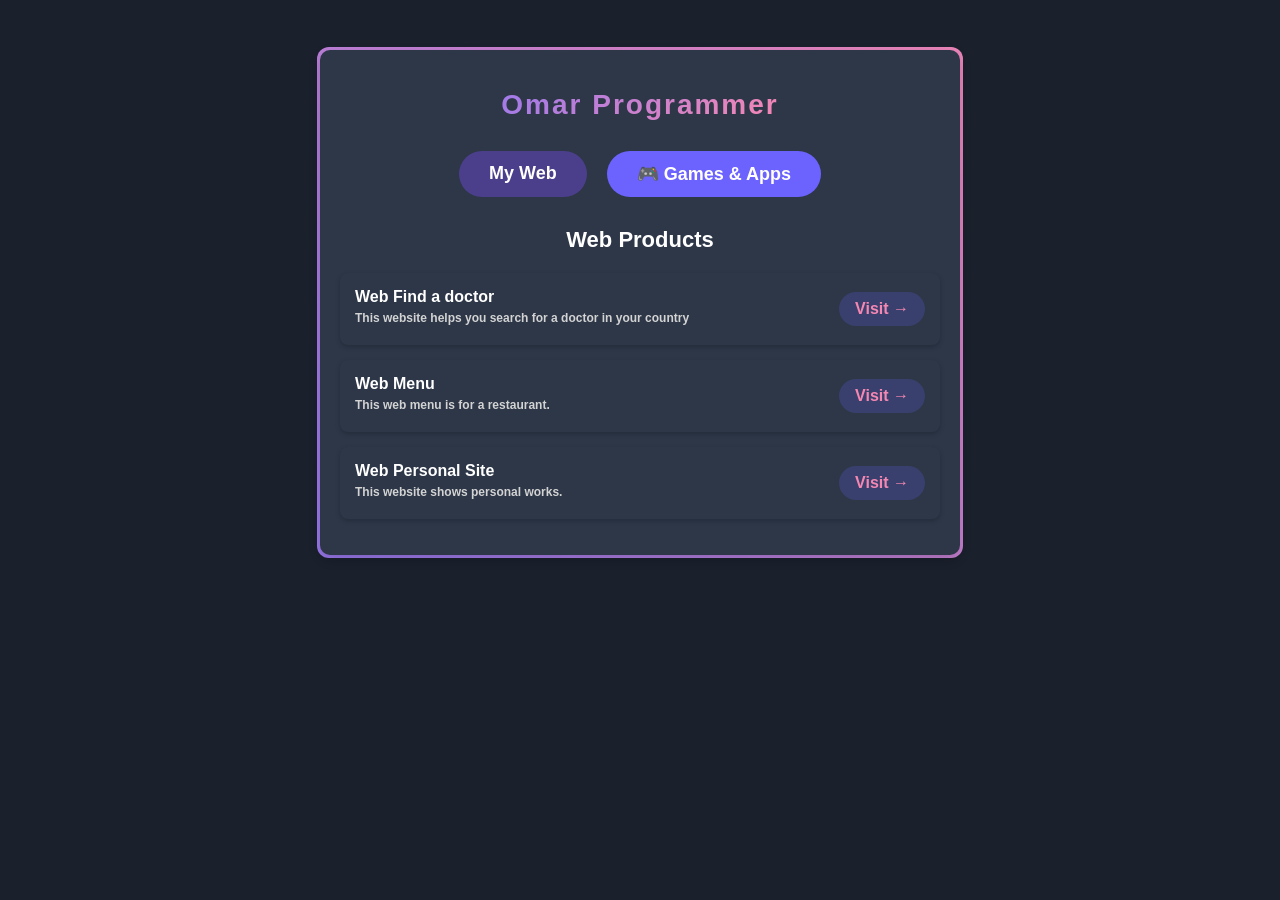
<file: index.html>
<!DOCTYPE html>
<html lang="en">
<head>
  <meta charset="UTF-8">
  <meta name="viewport" content="width=device-width, initial-scale=1.0">
  <title>Omar Programmer</title>
  <style>
    /* إعدادات الجسم */
    body {
      font-family: Arial, sans-serif;
      background-color: #1a202c;
      color: #ffffff;
      margin: 0;
      padding: 0;
    }

    /* إعدادات الحاوية الرئيسية */
    .container {
      max-width: 600px;
      margin: 50px auto;
      padding: 20px;
      background-color: #2d3748;
      border-radius: 10px;
      box-shadow: 0 4px 12px rgba(0, 0, 0, 0.2);
      text-align: center;
      animation: fadeIn 1s ease-in-out;
      position: relative;
    }

    /* تأثير الحدود المتحركة حول المربع - ظاهر دائماً */
    .container::before {
      content: '';
      position: absolute;
      top: -3px;
      left: -3px;
      right: -3px;
      bottom: -3px;
      background: linear-gradient(45deg, #6c63ff, #9f7aea, #f687b3, #6c63ff);
      background-size: 300% 300%;
      border-radius: 12px;
      z-index: -1;
      opacity: 1;
      animation: borderMove 3s ease infinite;
    }

    @keyframes borderMove {
      0% {
        background-position: 0% 50%;
      }
      50% {
        background-position: 100% 50%;
      }
      100% {
        background-position: 0% 50%;
      }
    }

    /* إعدادات العنوان - تدرج ثابت فقط بدون انيميشن */
    h1 {
      font-size: 28px;
      margin-bottom: 30px;
      background: linear-gradient(135deg, #9f7aea, #f687b3);
      -webkit-background-clip: text;
      background-clip: text;
      color: transparent;
      display: inline-block;
      letter-spacing: 2px;
      animation: slideDown 1s ease-out;
    }

    /* إعدادات الأزرار */
    .buttons {
      display: flex;
      justify-content: center;
      gap: 20px;
      margin-bottom: 30px;
    }

    button {
      display: inline-block;
      padding: 12px 30px;
      font-size: 18px;
      font-weight: bold;
      color: #ffffff;
      background-color: #6c63ff;
      border: none;
      border-radius: 50px;
      cursor: pointer;
      transition: transform 0.3s ease, background-color 0.3s ease, box-shadow 0.3s ease;
    }

    button.active {
      background-color: #4b3f8c;
    }

    button:hover {
      background-color: #4b3f8c;
      transform: scale(1.1);
      box-shadow: 0 6px 20px rgba(0, 0, 0, 0.2);
    }

    /* إعدادات قائمة المنتجات */
    .product-list {
      display: none;
      margin-top: 30px;
    }

    .product-list.visible {
      display: block;
      animation: fadeInUp 0.8s ease-out;
    }

    .product-title {
      color: #ffffff;
      font-size: 22px;
      margin-bottom: 20px;
      animation: slideDown 0.5s ease-out;
    }

    ul {
      list-style: none;
      padding: 0;
    }

    li {
      display: flex;
      align-items: center;
      justify-content: space-between;
      padding: 15px;
      background-color: #2d3748;
      border-radius: 8px;
      margin-bottom: 15px;
      box-shadow: 0 2px 5px rgba(0, 0, 0, 0.2);
      animation: fadeInLeft 0.5s ease-out;
      animation-delay: calc(0.1s * var(--i));
      opacity: 0;
      animation-fill-mode: forwards;
      transition: all 0.3s ease;
      gap: 15px;
    }

    /* تأثير التمرير على العنصر */
    li:hover {
      transform: translateX(10px) scale(1.02);
      background: linear-gradient(135deg, #4a3f8c, #2d3748);
      box-shadow: 0 8px 25px rgba(108, 99, 255, 0.4);
      cursor: pointer;
    }

    li .description {
      font-size: 12px;
      color: #d3d3d3;
      transition: color 0.3s ease;
      margin-top: 5px;
    }

    li:hover .description {
      color: #9f7aea;
    }

    a {
      color: #f687b3;
      text-decoration: none;
      font-weight: bold;
      padding: 8px 16px;
      background-color: rgba(108, 99, 255, 0.2);
      border-radius: 25px;
      transition: all 0.3s ease;
      white-space: nowrap;
      margin-left: 0;
    }

    a:hover {
      color: #ffffff;
      background-color: #6c63ff;
      transform: scale(1.05);
      display: inline-block;
    }

    .product-details {
      flex: 1;
      text-align: left;
    }

    .product-details span {
      display: block;
      color: #ffffff;
      font-size: 16px;
      font-weight: bold;
      margin-bottom: 5px;
      text-align: left;
    }

    li:hover .product-details span {
      color: #f687b3;
    }

    .product-details .description {
      font-size: 12px;
      color: #d3d3d3;
      text-align: left;
    }

    /* Animations */
    @keyframes fadeIn {
      from {
        opacity: 0;
      }
      to {
        opacity: 1;
      }
    }

    @keyframes slideDown {
      from {
        transform: translateY(-20px);
        opacity: 0;
      }
      to {
        transform: translateY(0);
        opacity: 1;
      }
    }

    @keyframes fadeInUp {
      from {
        transform: translateY(20px);
        opacity: 0;
      }
      to {
        transform: translateY(0);
        opacity: 1;
      }
    }

    @keyframes fadeInLeft {
      from {
        transform: translateX(-20px);
        opacity: 0;
      }
      to {
        transform: translateX(0);
        opacity: 1;
      }
    }
  </style>
</head>
<body>
  <div class="container">
    <h1 class="title">Omar Programmer</h1>
    <div class="buttons">
      <button onclick="showProducts('web')" class="btn btn-web">My Web</button>
      <button onclick="showProducts('games')" class="btn btn-games">🎮 Games & Apps</button>
    </div>
    <div id="productList" class="product-list hidden">
      <h2 id="productTitle" class="product-title"></h2>
      <ul id="products"></ul>
    </div>
  </div>

  <script>
    // قائمة منتجات الويب
    const webProducts = [
      { id: 1, name: "Web Find a doctor", link: "https://omarprogarmmer.github.io/Find-a-doctor/", description: "This website helps you search for a doctor in your country" },
      { id: 2, name: "Web Menu", link: "https://omarprogarmmer.github.io/Menu/", description: "This web menu is for a restaurant." },
      { id: 3, name: "Web Personal Site", link: "https://omarprogarmmer.github.io/Personal-Site/", description: "This website shows personal works." },
    ];

    // قائمة الألعاب والتطبيقات
    const gamesProducts = [
      { id: 1, name: "LevelChase", link: "", description: "In the world of theaters, a mysterious key to a door has been stolen. What could be hidden behind this door? You are the pursuer, and it must be recovered and its secrets discovered." },
    ];

    // دالة لعرض المنتجات بناءً على النوع
    function showProducts(type) {
      const productList = document.getElementById("productList");
      const productTitle = document.getElementById("productTitle");
      const productsContainer = document.getElementById("products");
      const buttons = document.querySelectorAll(".btn");

      // إعادة تعيين ألوان الأزرار
      buttons.forEach(button => button.classList.remove("active"));

      // إضافة اللون النشط للزر المختار
      const activeButton = document.querySelector(`.btn-${type}`);
      if (activeButton) {
        activeButton.classList.add("active");
      }

      // إظهار قائمة المنتجات
      productList.classList.add("visible");

      // تحديد العنوان بناءً على النوع
      if (type === "web") {
        productTitle.textContent = "Web Products";
      } else if (type === "games") {
        productTitle.textContent = "🎮 Games & Applications";
      }

      // تحديد المنتجات بناءً على النوع
      let products = [];
      if (type === "web") {
        products = webProducts;
      } else if (type === "games") {
        products = gamesProducts;
      }

      // مسح المحتوى القديم من المنتجات
      productsContainer.innerHTML = "";

      if (products.length === 0) {
        // عرض رسالة إذا لم توجد منتجات
        const noProducts = document.createElement("li");
        noProducts.textContent = "No products available.";
        noProducts.style.textAlign = "center";
        noProducts.style.color = "#f687b3";
        productsContainer.appendChild(noProducts);
        return;
      }

      // إضافة المنتجات إلى القائمة
      products.forEach((product, index) => {
        const listItem = document.createElement("li");
        listItem.style.setProperty("--i", index);

        // تفاصيل المنتج (الاسم والوصف على اليسار)
        const details = document.createElement("div");
        details.classList.add("product-details");
        details.innerHTML = `
          <span>${product.name}</span>
          <span class="description">${product.description}</span>
        `;

        // رابط للمنتج (على اليمين)
        const link = document.createElement("a");
        if (product.link && product.link !== "") {
          link.href = product.link;
          link.target = "_blank";
          link.textContent = "Visit →";
        } else {
          link.href = "#";
          link.textContent = "Soon ←";
          link.style.cursor = "not-allowed";
          link.style.opacity = "0.7";
          link.onclick = function(e) {
            e.preventDefault();
            alert("This application will be available soon! 🚀");
          };
        }

        // إضافة العناصر داخل القائمة
        listItem.appendChild(details);
        listItem.appendChild(link);

        // إضافة المنتج إلى الحاوية
        productsContainer.appendChild(listItem);
      });
    }

    // عرض مشاريع الويب عند تحميل الصفحة
    showProducts('web');
  </script>
</body>
</html>
</file>
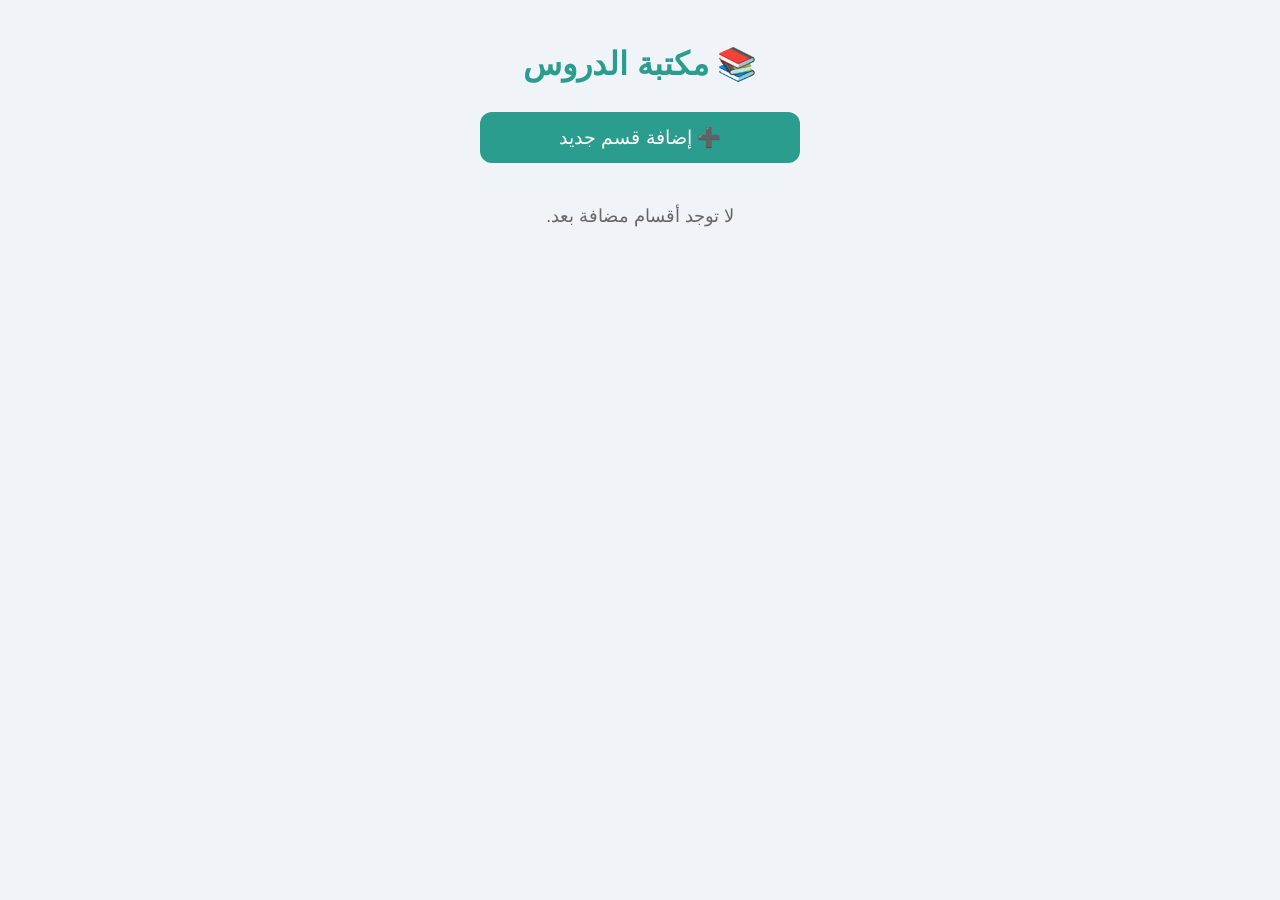
<file: lessons.html>
<!DOCTYPE html>
<html lang="ar">
<head>
  <meta charset="UTF-8" />
  <meta name="viewport" content="width=device-width, initial-scale=1" />
  <title>الأقسام - المكتبة</title>
  <style>
    body {
      font-family: 'Segoe UI', Tahoma, Geneva, Verdana, sans-serif;
      direction: rtl;
      padding: 1.5rem 1rem;
      background-color: #f0f4f8;
      max-width: 600px;
      margin: auto;
      box-sizing: border-box;
      text-align: center;
    }
    h1 {
      color: #2a9d8f;
      font-size: 2rem;
      margin-bottom: 1.8rem;
      word-break: break-word;
    }
    #addSectionBtn {
      background-color: #2a9d8f;
      color: white;
      border: none;
      padding: 14px 30px;
      border-radius: 12px;
      cursor: pointer;
      font-size: 1.2rem;
      width: 90%;
      max-width: 320px;
      margin-bottom: 25px;
      transition: background-color 0.3s ease;
    }
    #addSectionBtn:hover {
      background-color: #1d5e6b;
    }
    #sectionsList {
      display: flex;
      flex-direction: column;
      gap: 14px;
      padding-bottom: 40px;
    }
    .section-item {
      background-color: #fff;
      padding: 16px 20px;
      border-radius: 14px;
      box-shadow: 0 3px 8px rgba(0,0,0,0.12);
      display: flex;
      align-items: center;
      justify-content: space-between;
      cursor: pointer;
      transition: box-shadow 0.3s ease;
      user-select: none;
    }
    .section-item:hover {
      box-shadow: 0 6px 18px rgba(0,0,0,0.22);
    }
    .section-name {
      font-size: 1.2rem;
      color: #264653;
      flex-grow: 1;
      word-break: break-word;
      text-align: right;
      padding-right: 12px;
    }
    .btn-group {
      display: flex;
      gap: 10px;
      flex-shrink: 0;
    }
    .btn-edit, .btn-delete {
      background-color: #2a9d8f;
      color: white;
      border: none;
      border-radius: 10px;
      padding: 8px 14px;
      font-size: 1rem;
      cursor: pointer;
      transition: background-color 0.3s ease;
      user-select: none;
      flex-shrink: 0;
    }
    .btn-delete {
      background-color: #e76f51;
    }
    .btn-edit:hover {
      background-color: #1b5f73;
    }
    .btn-delete:hover {
      background-color: #b54334;
    }
    @media (max-width: 400px) {
      #addSectionBtn {
        width: 100%;
        max-width: none;
        padding: 12px 20px;
        font-size: 1.1rem;
      }
      .section-item {
        flex-direction: column;
        align-items: flex-start;
        gap: 8px;
      }
      .btn-group {
        width: 100%;
        justify-content: flex-start;
      }
      .btn-edit, .btn-delete {
        width: 48%;
        font-size: 1.1rem;
        padding: 10px 0;
      }
      .section-name {
        padding-right: 0;
        text-align: right;
        font-size: 1.3rem;
      }
    }
  </style>
</head>
<body>

  <h1>📚 مكتبة الدروس</h1>

  <button id="addSectionBtn">➕ إضافة قسم جديد</button>

  <div id="sectionsList">
    <!-- تظهر الأقسام هنا -->
  </div>

  <script>
    const sectionsList = document.getElementById('sectionsList');
    const addSectionBtn = document.getElementById('addSectionBtn');

    let sections = JSON.parse(localStorage.getItem('sections') || '[]');

    function saveSections() {
      localStorage.setItem('sections', JSON.stringify(sections));
    }

    function renderSections() {
      sectionsList.innerHTML = '';

      if (sections.length === 0) {
        sectionsList.innerHTML = '<p style="color:#666; font-size:1.1rem;">لا توجد أقسام مضافة بعد.</p>';
        return;
      }

      sections.forEach((section, index) => {
        const item = document.createElement('div');
        item.className = 'section-item';

        // عند الضغط على اسم القسم ننتقل إلى صفحة القسم مع حفظ الاسم
        const nameSpan = document.createElement('span');
        nameSpan.className = 'section-name';
        nameSpan.textContent = section;
        nameSpan.onclick = () => {
          localStorage.setItem('currentSection', section);
          window.location.href = 'section.html';
        };

        // أزرار تعديل وحذف
        const btnGroup = document.createElement('div');
        btnGroup.className = 'btn-group';

        const editBtn = document.createElement('button');
        editBtn.className = 'btn-edit';
        editBtn.textContent = '✏️ تعديل الاسم';
        editBtn.title = 'تعديل اسم القسم';
        editBtn.onclick = (e) => {
          e.stopPropagation();
          const newName = prompt('ادخل اسم القسم الجديد:', section);
          if (newName !== null) {
            const trimmed = newName.trim();
            if (trimmed === '') {
              alert('الاسم لا يمكن أن يكون فارغاً!');
              return;
            }
            if (sections.includes(trimmed)) {
              alert('هذا الاسم موجود مسبقاً!');
              return;
            }
            sections[index] = trimmed;
            saveSections();
            renderSections();
          }
        };

        const delBtn = document.createElement('button');
        delBtn.className = 'btn-delete';
        delBtn.textContent = '🗑️ حذف القسم';
        delBtn.title = 'حذف القسم';
        delBtn.onclick = (e) => {
          e.stopPropagation();
          if (confirm(`هل تريد حذف القسم "${section}"؟\n(سوف تحذف جميع الملفات المرتبطة به أيضاً)`)) {
            sections.splice(index, 1);
            saveSections();
            // حذف ملفات القسم من localStorage
            localStorage.removeItem(`files_${section}`);
            renderSections();
          }
        };

        btnGroup.appendChild(editBtn);
        btnGroup.appendChild(delBtn);

        item.appendChild(nameSpan);
        item.appendChild(btnGroup);

        sectionsList.appendChild(item);
      });
    }

    addSectionBtn.onclick = () => {
      let newSection = prompt('ادخل اسم القسم الجديد:');
      if (newSection !== null) {
        newSection = newSection.trim();
        if (newSection === '') {
          alert('الاسم لا يمكن أن يكون فارغاً!');
          return;
        }
        if (sections.includes(newSection)) {
          alert('هذا الاسم موجود مسبقاً!');
          return;
        }
        sections.push(newSection);
        saveSections();
        renderSections();
      }
    };

    renderSections();
  </script>

</body>
</html>
</file>
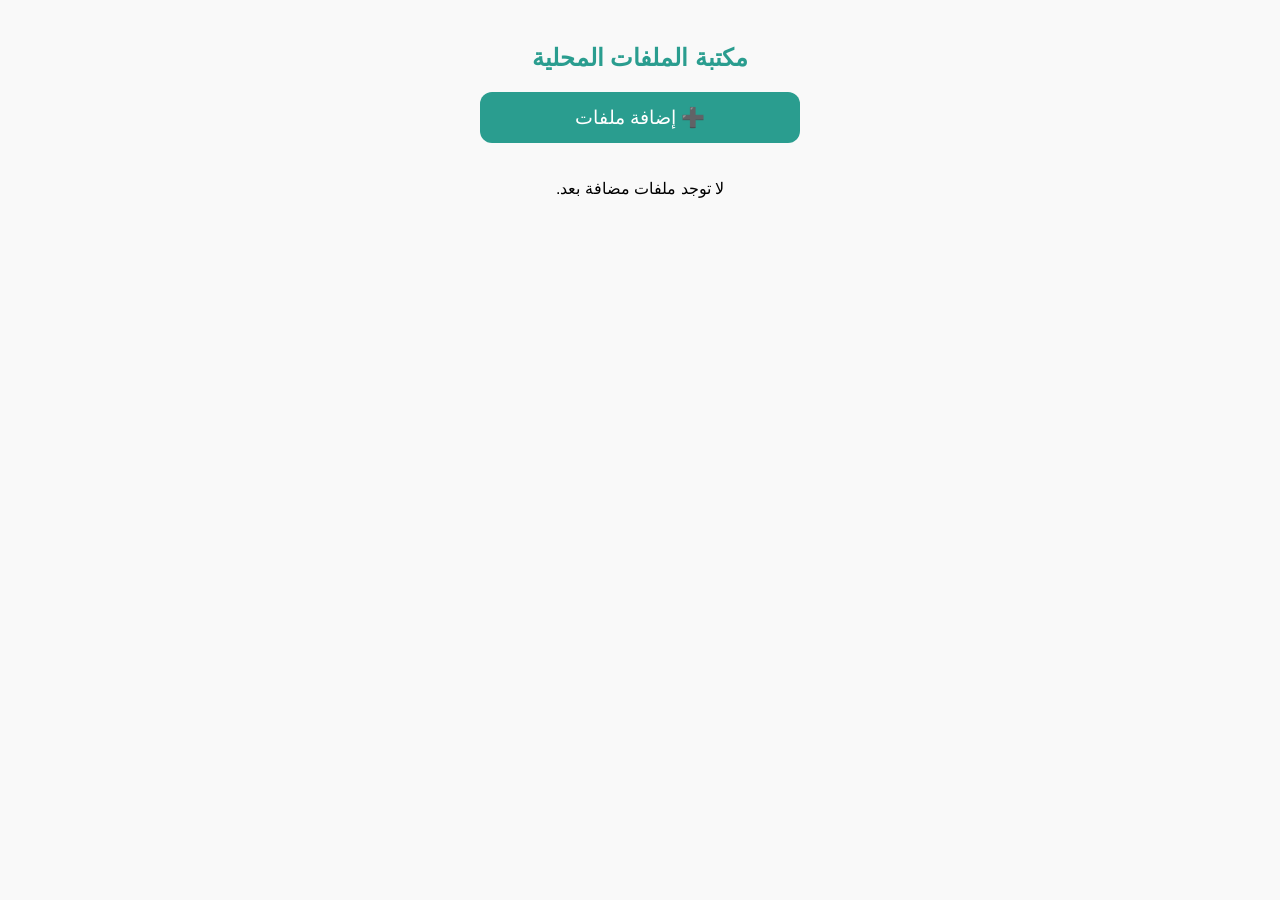
<file: section.html>
<!DOCTYPE html>
<html lang="ar">
<head>
<meta charset="UTF-8" />
<meta name="viewport" content="width=device-width, initial-scale=1" />
<title>مكتبة ملفات - تخزين محلي بـ IndexedDB</title>
<style>
  body {
    font-family: 'Segoe UI', Tahoma, Geneva, Verdana, sans-serif;
    direction: rtl;
    max-width: 600px;
    margin: auto;
    padding: 1.5rem 1rem;
    background: #f9f9f9;
    text-align: center;
  }
  h2 {
    color: #2a9d8f;
  }
  #fileInput {
    display: none;
  }
  #addBtn {
    background-color: #2a9d8f;
    color: white;
    border: none;
    padding: 14px 30px;
    border-radius: 12px;
    cursor: pointer;
    font-size: 1.2rem;
    margin-bottom: 20px;
    width: 90%;
    max-width: 320px;
  }
  #fileList {
    display: flex;
    flex-wrap: wrap;
    gap: 18px;
    justify-content: center;
  }
  .file-box {
    background: white;
    padding: 12px;
    border-radius: 14px;
    box-shadow: 0 3px 8px rgba(0,0,0,0.12);
    width: 140px;
    cursor: pointer;
    user-select: none;
    display: flex;
    flex-direction: column;
    align-items: center;
    position: relative;
  }
  .file-box img {
    max-width: 100%;
    max-height: 110px;
    border-radius: 10px;
    object-fit: contain;
  }
  .file-name {
    margin-top: 10px;
    font-size: 1rem;
    word-break: break-word;
    min-height: 2.4rem;
    color: #333;
  }
  .btn-group {
    margin-top: auto;
    display: flex;
    gap: 12px;
    width: 100%;
    justify-content: center;
  }
  .btn-edit, .btn-delete {
    flex: 1;
    background-color: #2a9d8f;
    color: white;
    border: none;
    border-radius: 10px;
    padding: 8px 0;
    font-size: 0.95rem;
    cursor: pointer;
  }
  .btn-delete {
    background-color: #e76f51;
  }
  @media (max-width: 400px) {
    #addBtn {
      width: 100%;
      max-width: none;
    }
    .file-box {
      width: 45vw;
    }
    .file-box img {
      max-height: 90px;
    }
  }
</style>
</head>
<body>

<h2>مكتبة الملفات المحلية</h2>

<button id="addBtn">➕ إضافة ملفات</button>
<input type="file" id="fileInput" accept="image/*,.pdf" multiple />

<div id="fileList"></div>

<script>
  // فتح قاعدة بيانات IndexedDB
  let db;
  const dbName = 'LocalLibraryDB';
  const storeName = 'filesStore';

  function openDB() {
    return new Promise((resolve, reject) => {
      const request = indexedDB.open(dbName, 1);
      request.onerror = () => reject('فشل فتح قاعدة البيانات');
      request.onsuccess = () => {
        db = request.result;
        resolve(db);
      };
      request.onupgradeneeded = (event) => {
        db = event.target.result;
        if (!db.objectStoreNames.contains(storeName)) {
          db.createObjectStore(storeName, { keyPath: 'id', autoIncrement: true });
        }
      };
    });
  }

  // إضافة ملف
  function addFile(file) {
    return new Promise((resolve, reject) => {
      const transaction = db.transaction(storeName, 'readwrite');
      const store = transaction.objectStore(storeName);
      const item = {
        name: file.name,
        type: file.type,
        fileBlob: file
      };
      const request = store.add(item);
      request.onsuccess = () => resolve();
      request.onerror = () => reject('فشل إضافة الملف');
    });
  }

  // جلب جميع الملفات
  function getAllFiles() {
    return new Promise((resolve, reject) => {
      const transaction = db.transaction(storeName, 'readonly');
      const store = transaction.objectStore(storeName);
      const request = store.getAll();
      request.onsuccess = () => resolve(request.result);
      request.onerror = () => reject('فشل جلب الملفات');
    });
  }

  // حذف ملف بالمعرف
  function deleteFile(id) {
    return new Promise((resolve, reject) => {
      const transaction = db.transaction(storeName, 'readwrite');
      const store = transaction.objectStore(storeName);
      const request = store.delete(id);
      request.onsuccess = () => resolve();
      request.onerror = () => reject('فشل حذف الملف');
    });
  }

  // تحديث اسم الملف
  function updateFileName(id, newName) {
    return new Promise(async (resolve, reject) => {
      try {
        const transaction = db.transaction(storeName, 'readwrite');
        const store = transaction.objectStore(storeName);
        const fileRecord = await new Promise((res, rej) => {
          const req = store.get(id);
          req.onsuccess = () => res(req.result);
          req.onerror = () => rej('فشل جلب الملف للتعديل');
        });
        if (!fileRecord) return reject('الملف غير موجود');

        fileRecord.name = newName;
        const updateReq = store.put(fileRecord);
        updateReq.onsuccess = () => resolve();
        updateReq.onerror = () => reject('فشل تحديث اسم الملف');
      } catch(e) {
        reject(e);
      }
    });
  }

  // عرض الملفات
  async function renderFiles() {
    const files = await getAllFiles();
    const fileList = document.getElementById('fileList');
    fileList.innerHTML = '';

    if (files.length === 0) {
      fileList.innerHTML = '<p>لا توجد ملفات مضافة بعد.</p>';
      return;
    }

    files.forEach(file => {
      const box = document.createElement('div');
      box.className = 'file-box';

      const url = URL.createObjectURL(file.fileBlob);

      box.onclick = () => {
        window.open(url, '_blank', 'noopener');
      };

      if (file.type.startsWith('image/')) {
        const img = document.createElement('img');
        img.src = url;
        img.alt = file.name;
        img.title = file.name;
        box.appendChild(img);

        const nameDiv = document.createElement('div');
        nameDiv.className = 'file-name';
        nameDiv.textContent = file.name;
        box.appendChild(nameDiv);

      } else if (file.type === 'application/pdf') {
        const nameDiv = document.createElement('div');
        nameDiv.className = 'file-name';
        nameDiv.textContent = `${file.name} (PDF)`;
        box.appendChild(nameDiv);

      } else {
        const nameDiv = document.createElement('div');
        nameDiv.className = 'file-name';
        nameDiv.textContent = file.name;
        box.appendChild(nameDiv);
      }

      const btnGroup = document.createElement('div');
      btnGroup.className = 'btn-group';

      const editBtn = document.createElement('button');
      editBtn.className = 'btn-edit';
      editBtn.textContent = '✏️ تعديل الاسم';
      editBtn.onclick = async (event) => {
        event.stopPropagation();
        const newName = prompt('ادخل الاسم الجديد مع الامتداد:', file.name);
        if (newName && newName.trim() !== '') {
          try {
            await updateFileName(file.id, newName.trim());
            renderFiles();
          } catch (err) {
            alert(err);
          }
        }
      };
      btnGroup.appendChild(editBtn);

      const delBtn = document.createElement('button');
      delBtn.className = 'btn-delete';
      delBtn.textContent = '🗑️ حذف الملف';
      delBtn.onclick = async (event) => {
        event.stopPropagation();
        if (confirm(`هل تريد حذف الملف "${file.name}"؟`)) {
          await deleteFile(file.id);
          renderFiles();
        }
      };
      btnGroup.appendChild(delBtn);

      box.appendChild(btnGroup);
      fileList.appendChild(box);
    });
  }

  document.getElementById('addBtn').onclick = () => {
    document.getElementById('fileInput').click();
  };

  document.getElementById('fileInput').addEventListener('change', async (event) => {
    const inputFiles = Array.from(event.target.files);
    for (const f of inputFiles) {
      try {
        await addFile(f);
      } catch(e) {
        alert(e);
      }
    }
    event.target.value = '';
    renderFiles();
  });

  // فتح قاعدة البيانات والبدء
  openDB().then(() => {
    renderFiles();
  }).catch(err => {
    alert(err);
  });

</script>

</body>
</html>
</file>
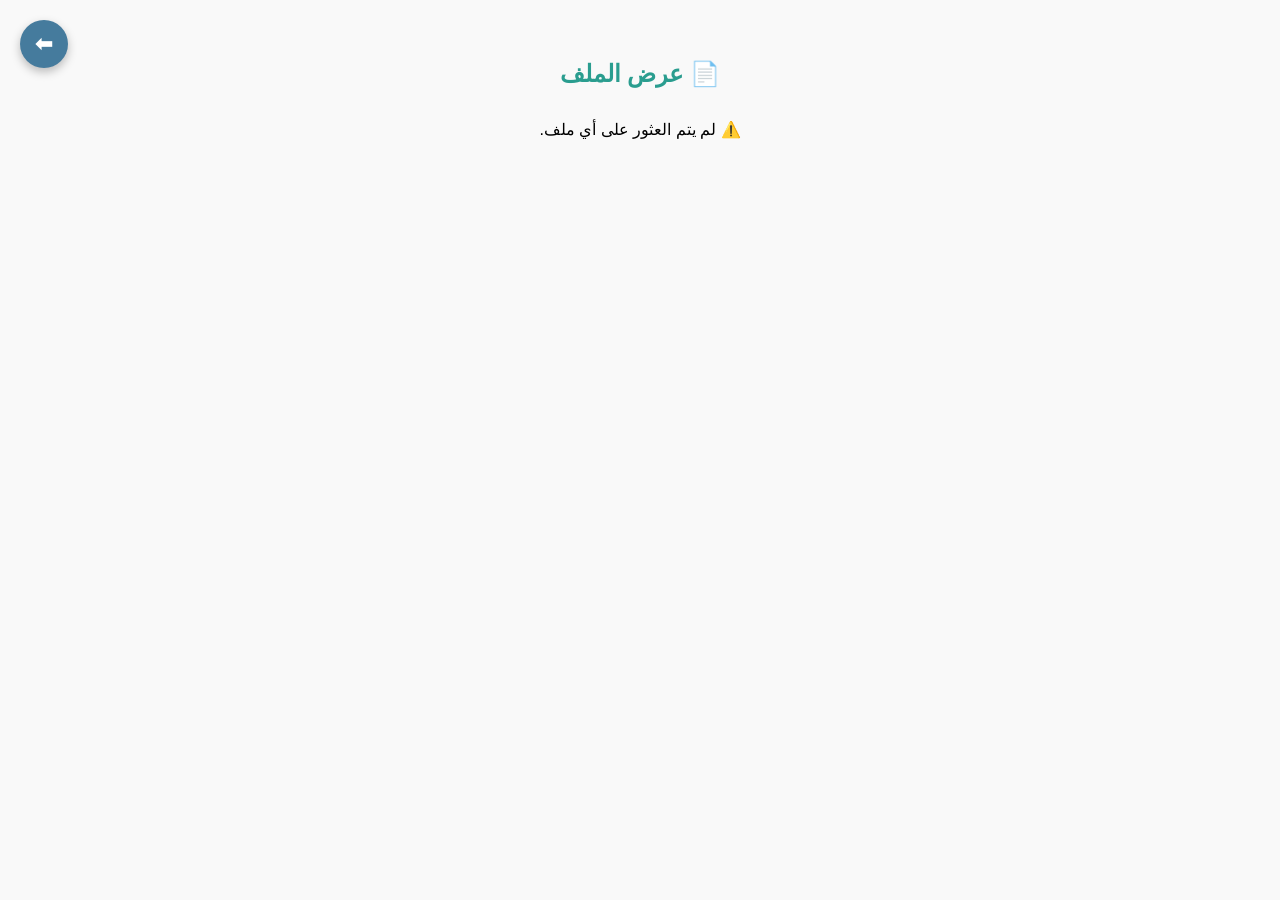
<file: g/عرض.html>
<!DOCTYPE html>
<html lang="ar">
<head>
  <meta charset="UTF-8" />
  <title>عرض الملف</title>
  <style>
    body {
      font-family: "Segoe UI", sans-serif;
      padding: 2rem;
      background-color: #f9f9f9;
      direction: rtl;
      text-align: center;
    }
    h2 {
      color: #2a9d8f;
      margin-bottom: 2rem;
    }
    img {
      max-width: 90%;
      border-radius: 15px;
      box-shadow: 0 3px 8px rgba(0,0,0,0.2);
    }
    pre {
      background: #e0f7fa;
      padding: 1rem;
      border-radius: 10px;
      white-space: pre-wrap;
      text-align: right;
      font-size: 1rem;
      line-height: 1.8;
      max-width: 800px;
      margin: 0 auto;
    }
    #preview-content {
      margin-top: 1rem;
    }
    /* زر الرجوع العائم */
    #floating-back-btn {
      position: fixed;
      top: 20px;
      left: 20px; /* غيّر إلى right: 20px; إذا تفضل الزر على اليمين */
      z-index: 999;
      background-color: #457b9d;
      color: white;
      border: none;
      border-radius: 50%;
      width: 48px;
      height: 48px;
      font-size: 1.3rem;
      font-weight: bold;
      cursor: pointer;
      box-shadow: 0 4px 10px rgba(0, 0, 0, 0.25);
      transition: background-color 0.3s ease, transform 0.2s ease;
    }
    #floating-back-btn:hover {
      background-color: #2a9d8f;
      transform: scale(1.1);
    }
  </style>
</head>
<body>
  <!-- زر الرجوع -->
  <button onclick="goBack()" id="floating-back-btn" title="الرجوع للصفحة السابقة">⬅</button>

  <h2>📄 عرض الملف</h2>

  <div id="preview-content">جاري التحميل...</div>

  <script>
    function goBack() {
      if (document.referrer) {
        window.history.back();
      } else {
        window.location.href = "../index.html";


      }
    }

    const previewDiv = document.getElementById('preview-content');
    const data = localStorage.getItem('preview_file');

    if (data) {
      const file = JSON.parse(data);
      previewDiv.innerHTML = '';
      if (file.type.startsWith('image/')) {
        const img = document.createElement('img');
        img.src = file.data;
        previewDiv.appendChild(img);
      } else {
        const pre = document.createElement('pre');
        pre.textContent = file.data;
        previewDiv.appendChild(pre);
      }
    } else {
      previewDiv.textContent = '⚠️ لم يتم العثور على أي ملف.';
    }
  </script>
</body>
</html>
</file>
